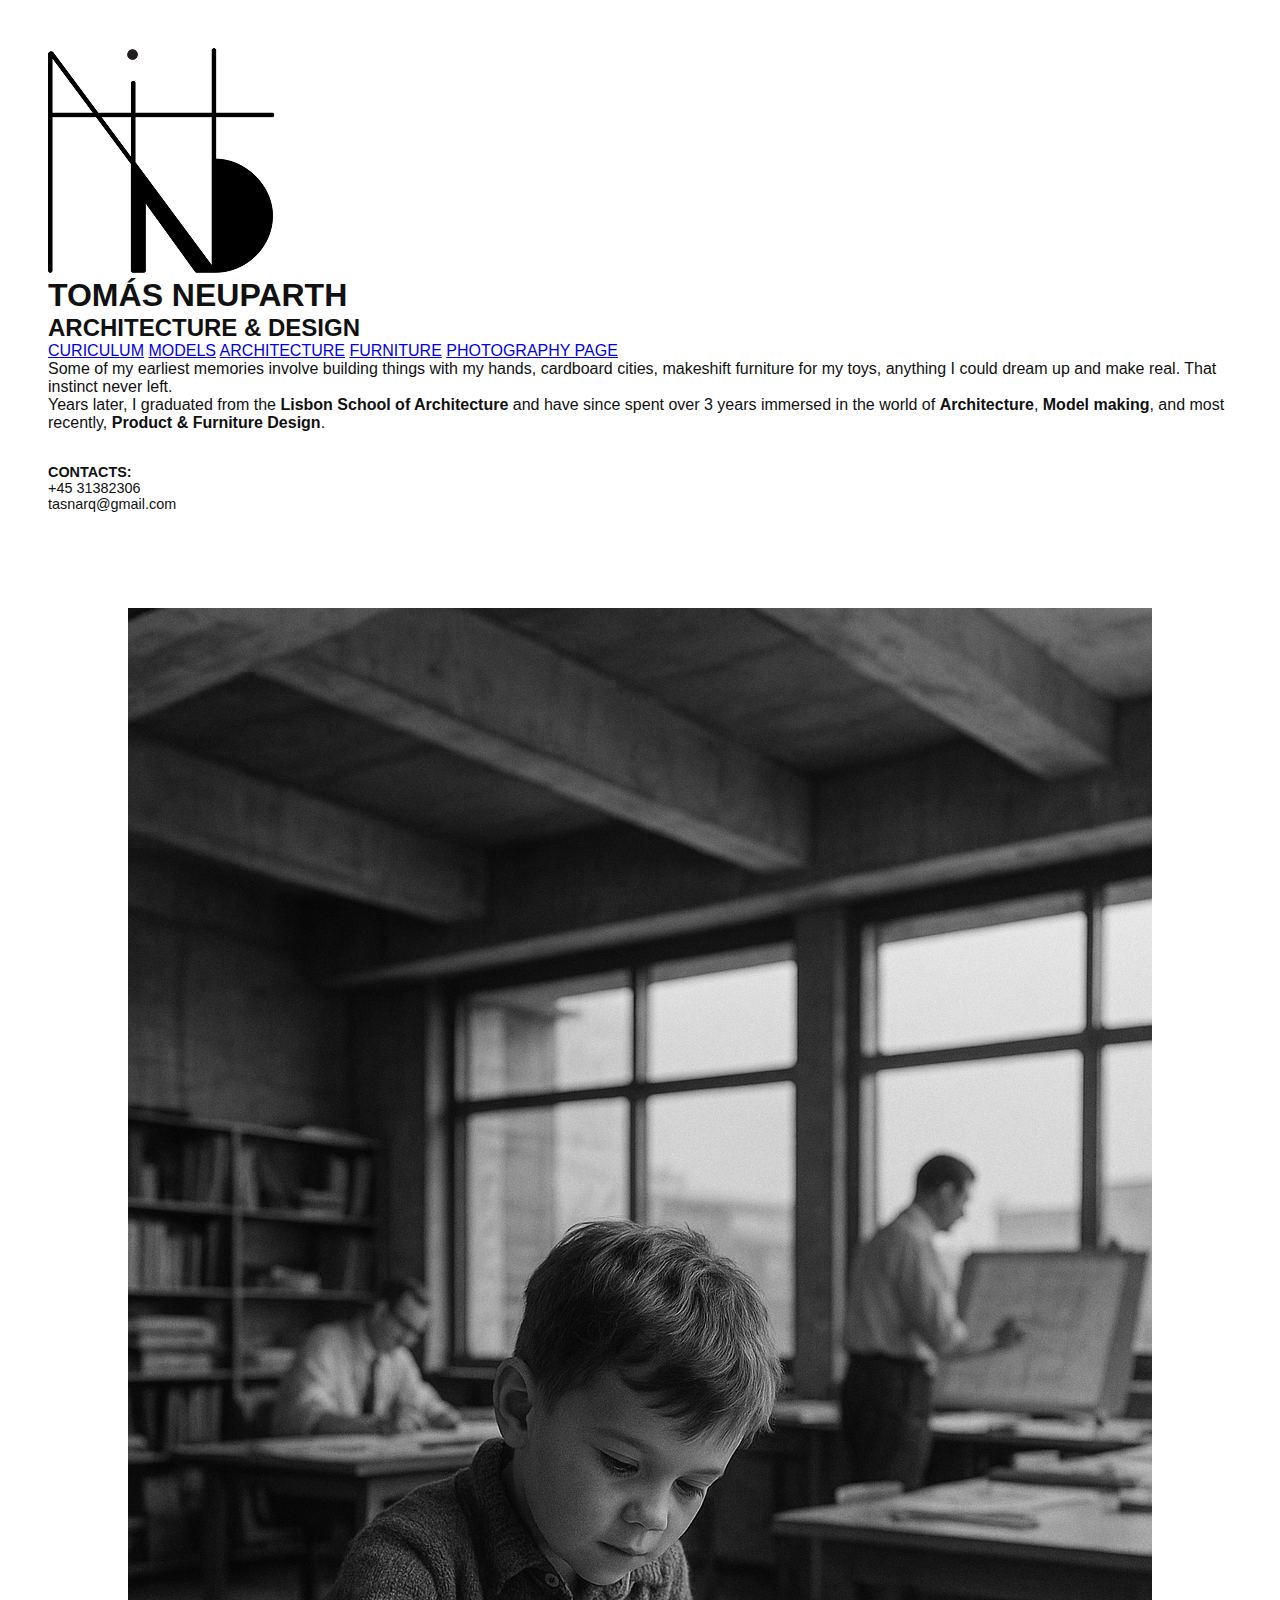
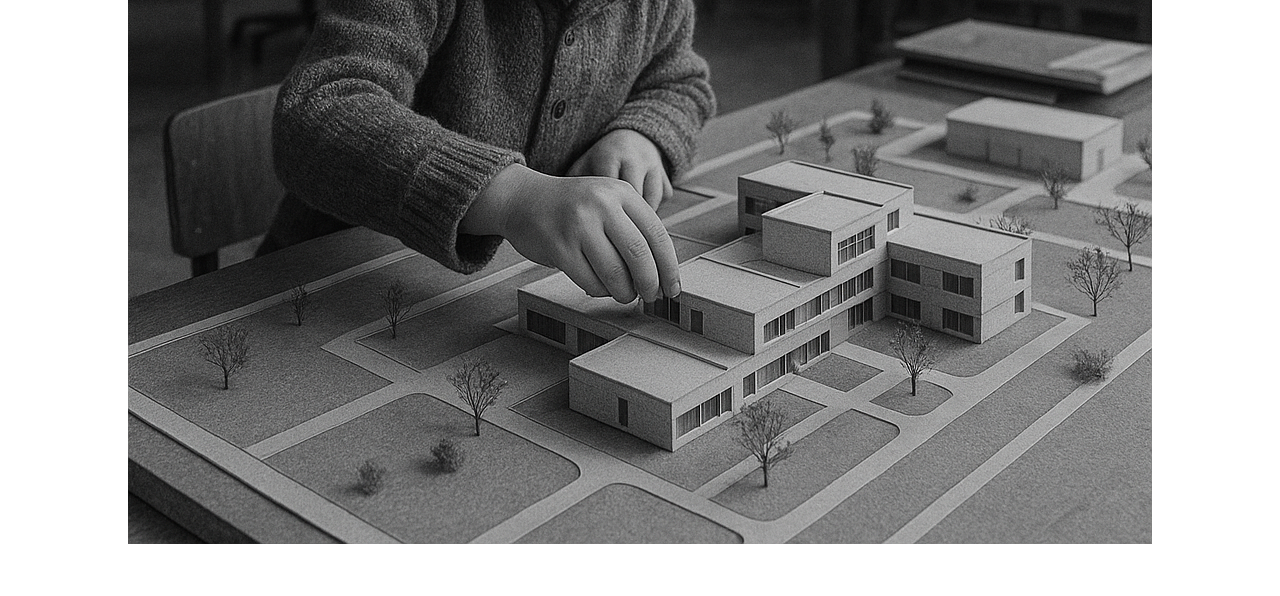
<file: index.html>
<!DOCTYPE html>
<html lang="en">
<head>
  <meta charset="UTF-8" />
  <meta name="viewport" content="width=device-width, initial-scale=1.0"/>
  <title>TOMAS NEUPARTH — Architecture & Design</title>
  <link rel="stylesheet" href="style.css"/>
</head>
<body>
  <div class="layout">
    <div class="left">
      <a href="index.html"><img src="images/Logo 1.png" alt="Logo" class="logo"></a>
      <div class="titles">
        <h1>TOMÁS NEUPARTH</h1>
        <h2>ARCHITECTURE & DESIGN</h2>
      </div>
      <nav class="menu">
        <a href="cv.html">CURICULUM</a>
        <a href="models.html">MODELS</a>
        <a href="architecture.html">ARCHITECTURE</a>
        <a href="furniture.html">FURNITURE</a>
        <a href="https://tomasneuparth.mypixieset.com">PHOTOGRAPHY PAGE</a>
      </nav>
      <div class="intro">
        <p>Some of my earliest memories involve building things with my hands, cardboard cities, makeshift furniture for my toys, anything I could dream up and make real. That instinct never left.</p>
        <p>Years later, I graduated from the <strong>Lisbon School of Architecture</strong> and have since spent over 3 years immersed in the world of <strong>Architecture</strong>, <strong>Model making</strong>, and most recently, <strong>Product & Furniture Design</strong>.</p>
      </div>
      <div class="contact">
        <p><strong>CONTACTS:</strong><br>+45 31382306<br>tasnarq@gmail.com</p>
      </div>
    </div>
    <section class="right">
      <div class="single-image">
        <img src="images/architecture_kid.png" alt="Kid in Architecture Studio">
      </div>
    </section>
  </div>
  <script src="script.js"></script>
</body>
</html>
</file>
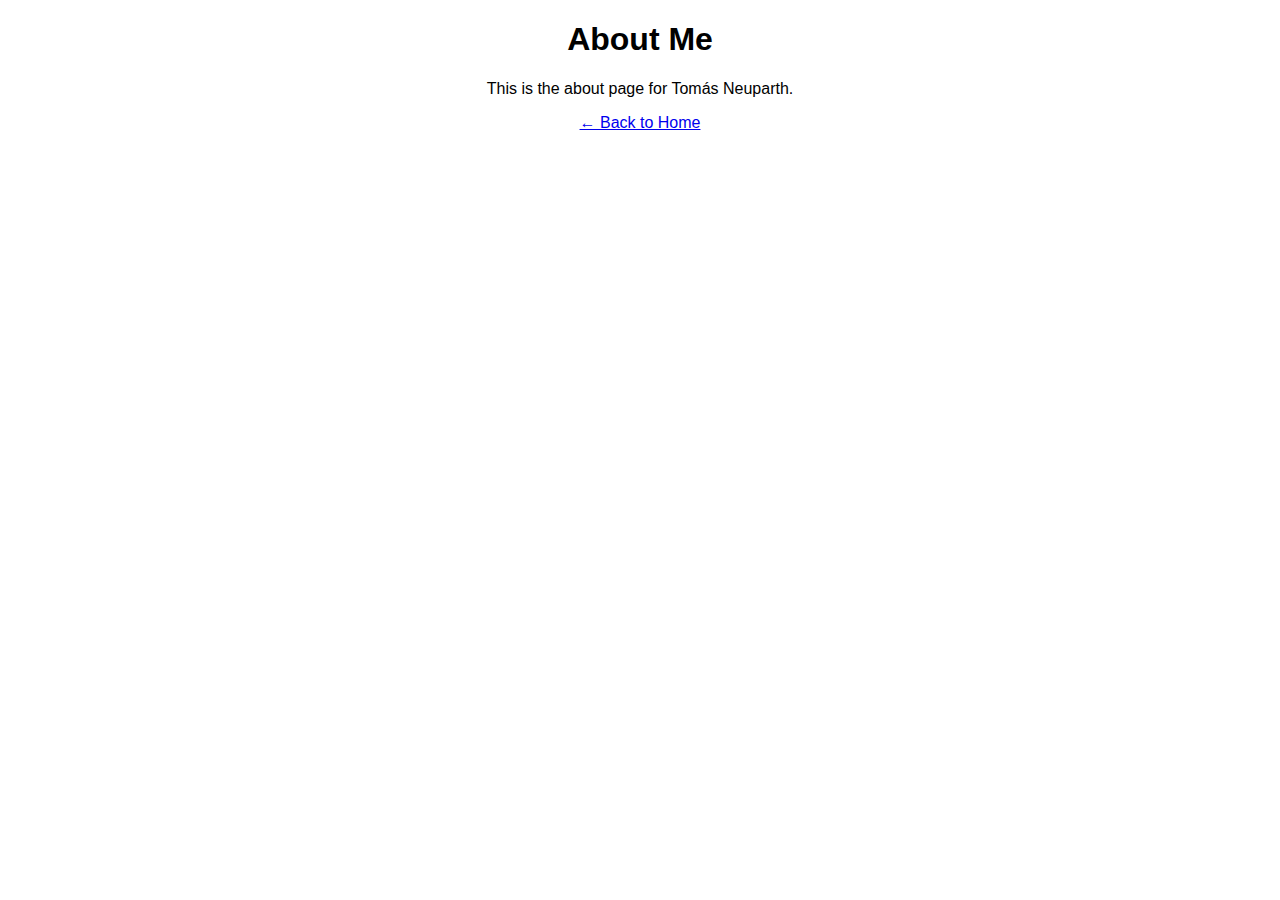
<file: about.html>
<!DOCTYPE html>
<html lang="en">
<head>
  <meta charset="UTF-8" />
  <meta name="viewport" content="width=device-width, initial-scale=1.0" />
  <title>About</title>
</head>
<body style="text-align: center; font-family: sans-serif;">
  <h1>About Me</h1>
  <p>This is the about page for Tomás Neuparth.</p>
  <a href="index.html">← Back to Home</a>
</body>
</html>
</file>
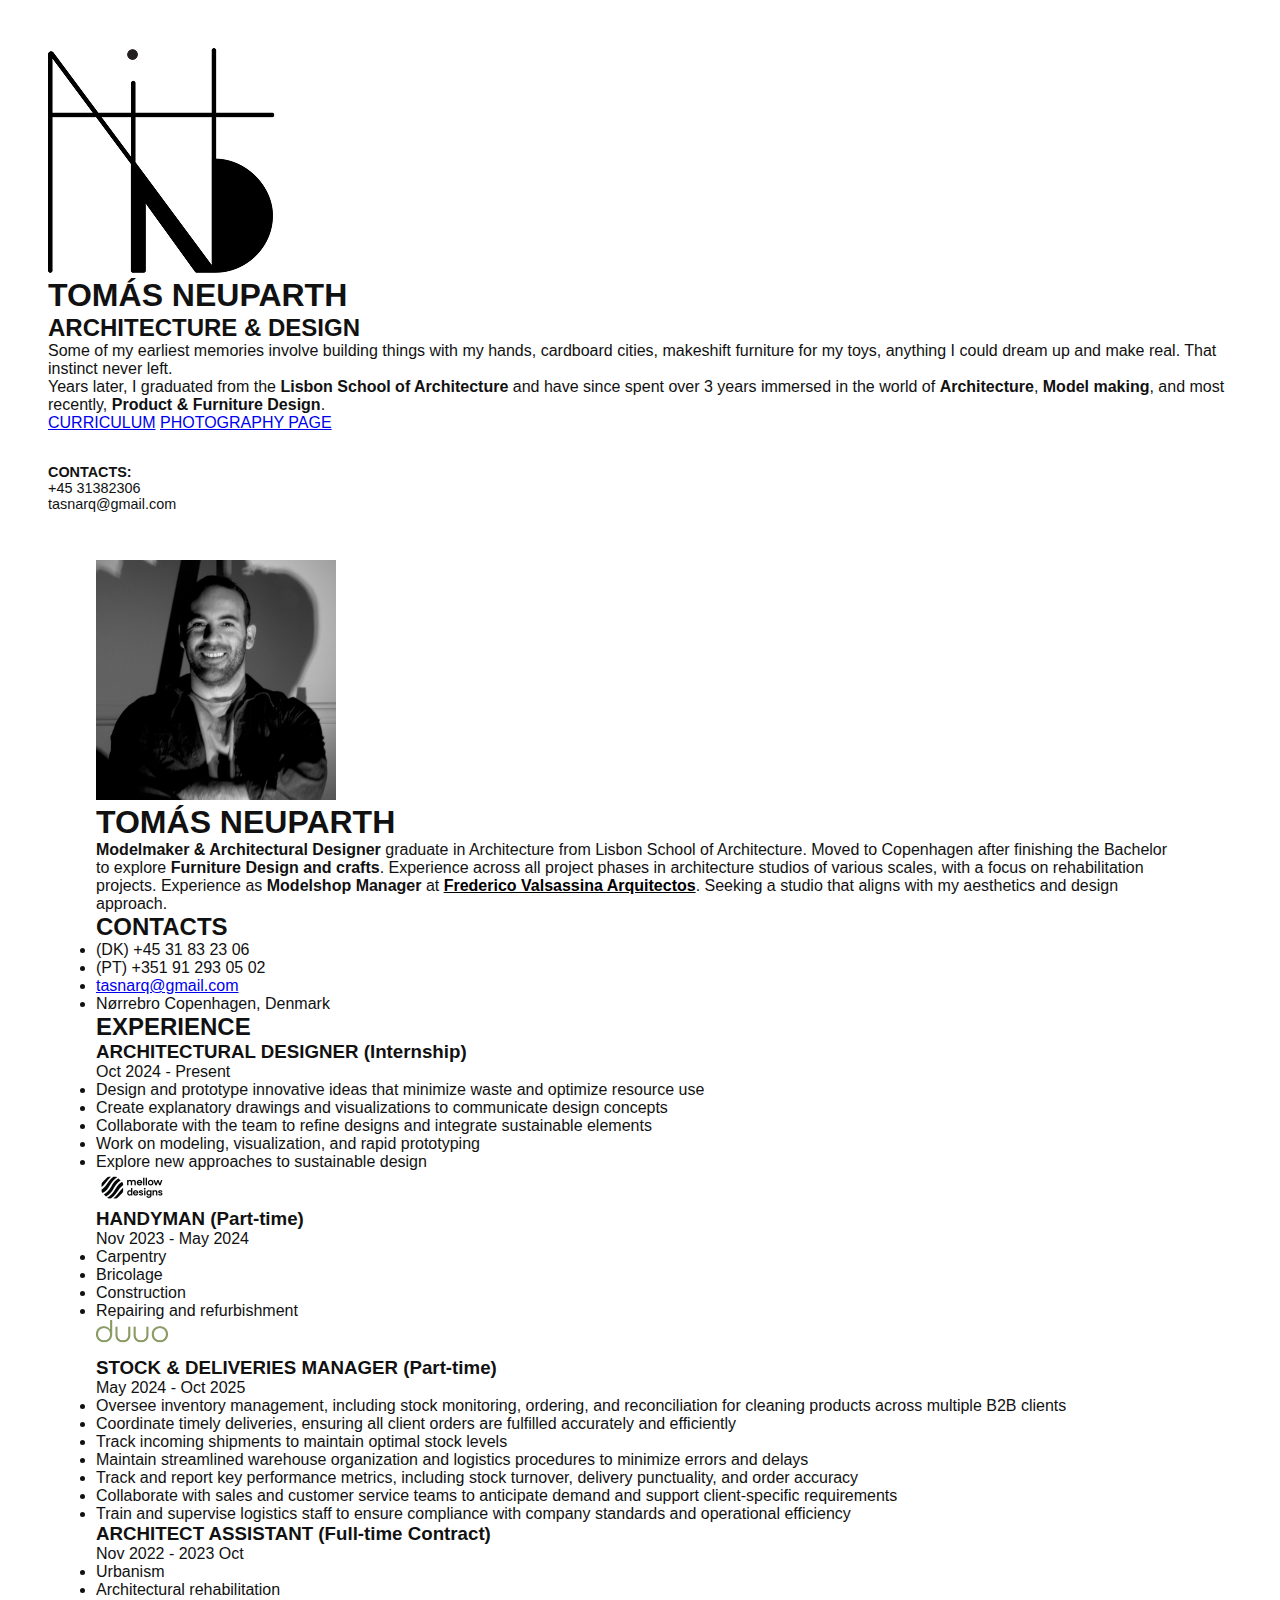
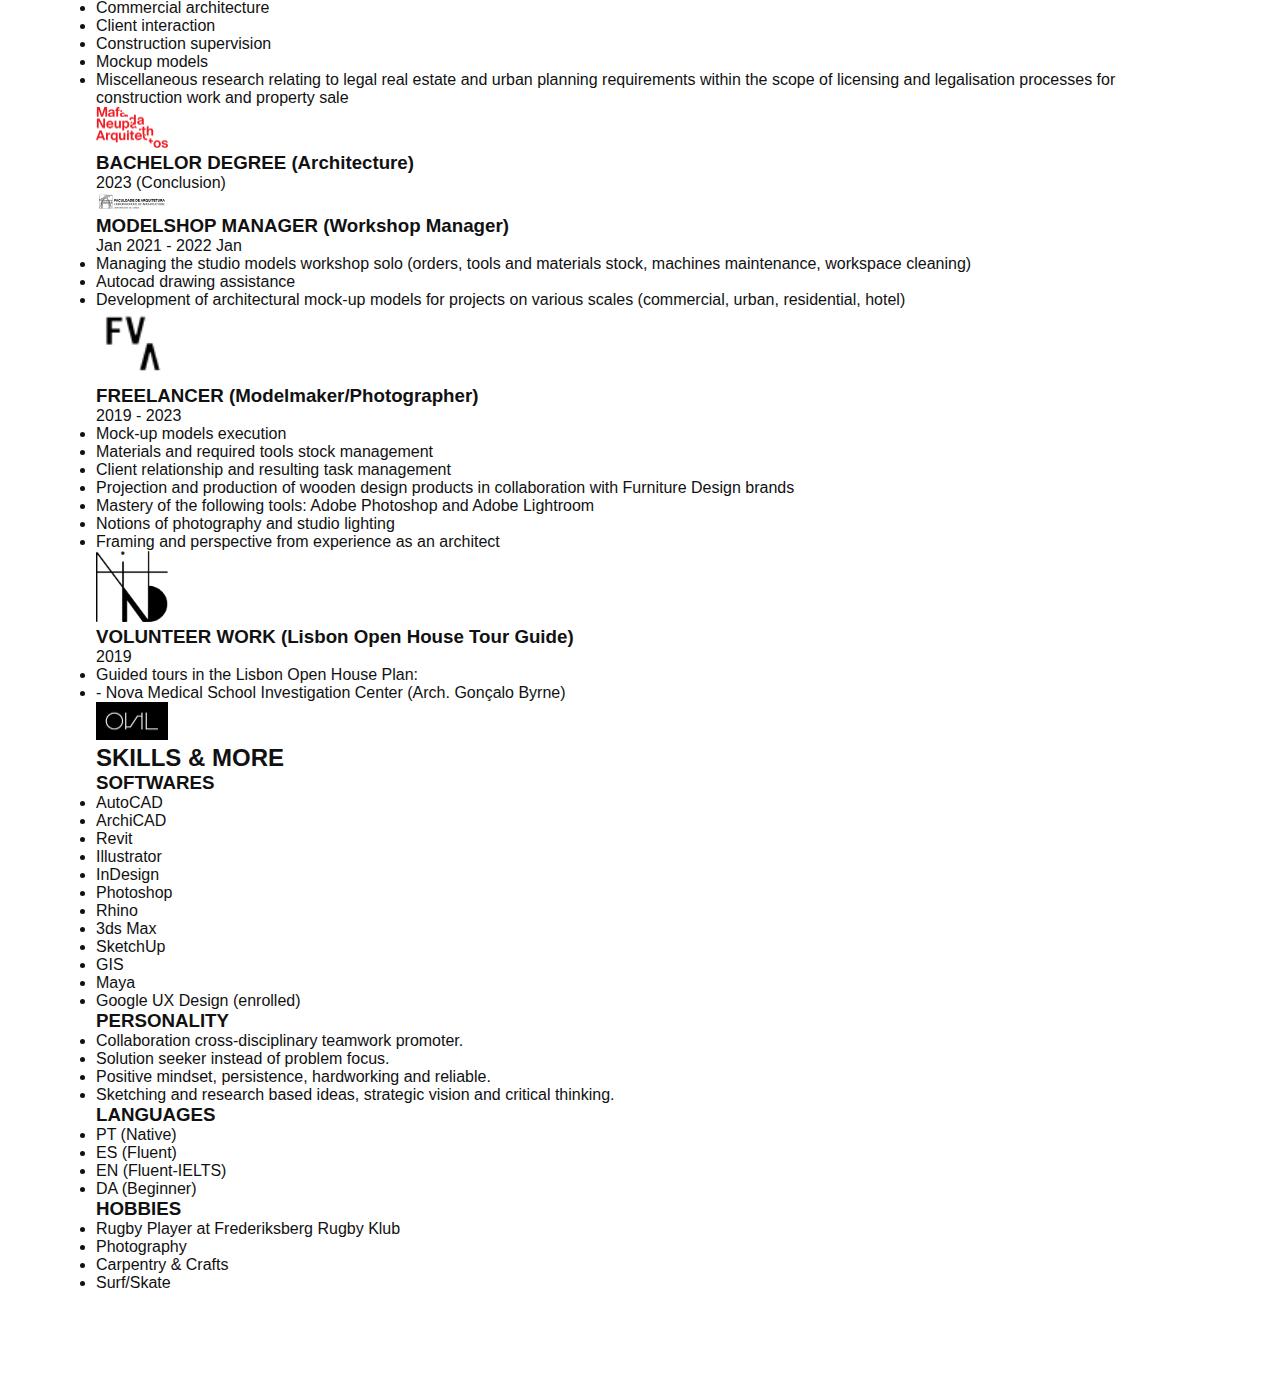
<file: cv.html>
<!DOCTYPE html>
<html lang="en">
<head>
  <meta charset="UTF-8" />
  <meta name="viewport" content="width=device-width, initial-scale=1.0"/>
  <title>TOMAS NEUPARTH — Architecture & Design</title>
  <link rel="stylesheet" href="style.css"/>
</head>
<body>
  <div class="layout">
    <div class="left">
      <a href="index.html">
      <img src="images/Logo 1.png" alt="Logo" class="logo">
      </a>
      <div class="titles">
        <h1>TOMÁS NEUPARTH</h1>
        <h2>ARCHITECTURE & DESIGN</h2>
      </div>
       <div class="center-content">
        <div class="intro">
         <p>Some of my earliest memories involve building things with my hands, cardboard cities, makeshift furniture for my toys, anything I could dream up and make real. That instinct never left.</p>
         <p>Years later, I graduated from the <strong>Lisbon School of Architecture</strong> and have since spent over 3 years immersed in the world of <strong>Architecture</strong>, <strong>Model making</strong>, and most recently, <strong>Product & Furniture Design</strong>.</p>
        </div>
        <nav class="menu">
         <a href="cv.html">CURRICULUM</a>
         <a href="https://tomasneuparth.mypixieset.com">PHOTOGRAPHY PAGE</a>
        </nav>
       <div class="contact">
        <p><strong>CONTACTS:</strong><br>+45 31382306<br>tasnarq@gmail.com</p>
       </div>
     </div>
<div class="right">
  <main class="cv-content" role="main" aria-label="Curriculum Vitae">
    <!-- ID picture + headline (unchanged except for the connector span) -->
    <section class="cv-id">
      <img src="images/ID Photo.png" alt="Portrait of Tomás Neuparth" class="cv-id-photo">
      <div class="cv-head">
        <h1 class="cv-name">TOMÁS NEUPARTH</h1>
        <p class="cv-summary">
          <strong>Modelmaker & Architectural Designer</strong> graduate in Architecture from Lisbon School of Architecture. Moved to Copenhagen after finishing the Bachelor to explore <strong>Furniture Design and crafts</strong>. Experience across all project phases in architecture studios of various scales, with a focus on rehabilitation projects. Experience as <strong>Modelshop Manager</strong> at <a href="https://fvarq.com" style="color: black;"><strong>Frederico Valsassina Arquitectos</strong></a>. Seeking a studio that aligns with my aesthetics and design approach.
        </p>
      </div>
      <!-- connector segment from photo to timeline -->
      <span class="cv-connector" aria-hidden="true"></span>
    </section>

    <!-- Wrap everything below the intro so it aligns to the intro's text column -->
    <div class="cv-wrap">
      <!-- Contacts aligned with intro -->
      <section class="cv-contacts" aria-label="Contacts">
        <h2 class="cv-overline">CONTACTS</h2>
        <ul>
          <li>(DK) +45 31 83 23 06</li>
          <li>(PT) +351 91 293 05 02</li>
          <li><a href="mailto:tasnarq@gmail.com">tasnarq@gmail.com</a></li>
          <li>Nørrebro Copenhagen, Denmark</li>
        </ul>
      </section>

      <!-- Experience -->
      <section class="cv-section" aria-label="Experience">
        <h2 class="cv-section-title">EXPERIENCE</h2>

      <!-- Timeline lives in the same grid as cv-wrap so it stays aligned with intro -->
      <div class="cv-timeline">

        <!-- ARCHITECTURAL DESIGNER -->
          <article class="cv-item">
            <div class="cv-node-wrap">
              <span class="cv-node"></span>
            </div>
            <div class="cv-item-body">
              <h3 class="cv-role">ARCHITECTURAL DESIGNER <span class="cv-muted">(Internship)</span></h3>
              <div class="cv-meta">Oct 2024 - Present</div>
              <ul class="cv-bullets">
                <li>Design and prototype innovative ideas that minimize waste and optimize resource use</li>
                <li>Create explanatory drawings and visualizations to communicate design concepts</li>
                <li>Collaborate with the team to refine designs and integrate sustainable elements</li>
                <li>Work on modeling, visualization, and rapid prototyping</li>
                <li>Explore new approaches to sustainable design</li>
              </ul>
            </div>
            <div class="cv-logo">
             <a href="http://www.mellowdesigns.dk" target="_blank" class="cv-logo">
              <img src="images/MellowDesigns.png" alt="Mellow Designs logo" width="72" height="48" style="max-width:200%;height:200%;">
	           </a>
            </div>
          </article>

        <!-- HANDYMAN -->
        <article class="cv-item">
          <div class="cv-node-wrap">
            <a class="cv-node" href="#" aria-label="http://www.duuo.dk"></a>
          </div>
          <div class="cv-item-body">
            <h3 class="cv-role">HANDYMAN <span class="cv-muted">(Part-time)</span></h3>
            <div class="cv-meta">Nov 2023 - May 2024</div>
            <ul class="cv-bullets">
              <li>Carpentry</li>
              <li>Bricolage</li>
              <li>Construction</li>
              <li>Repairing and refurbishment</li>
            </ul>
          </div>
          <div class="cv-logo">
		   <a href="http://www.duuo.dk" target="_blank" class="cv-logo">
            <img src="images/duuo.png" alt="Duuo logo" width="72" height="48" style="max-width:100%;height:auto;">
		   </a>
          </div>
          <div class="cv-item-body">
            <h3 class="cv-role">STOCK & DELIVERIES MANAGER <span class="cv-muted">(Part-time)</span></h3>
            <div class="cv-meta">May 2024 - Oct 2025</div>
            <ul class="cv-bullets">
              <li>Oversee inventory management, including stock monitoring, ordering, and reconciliation for cleaning products across multiple B2B clients</li>
              <li>Coordinate timely deliveries, ensuring all client orders are fulfilled accurately and efficiently</li>
              <li>Track incoming shipments to maintain optimal stock levels</li>
              <li>Maintain streamlined warehouse organization and logistics procedures to minimize errors and delays</li>
              <li>Track and report key performance metrics, including stock turnover, delivery punctuality, and order accuracy</li>
              <li>Collaborate with sales and customer service teams to anticipate demand and support client-specific requirements</li>
              <li>Train and supervise logistics staff to ensure compliance with company standards and operational efficiency</li>
            </ul>
          </div>
        </article>

        <!-- ARCHITECT ASSISTANT -->
        <article class="cv-item">
          <div class="cv-node-wrap">
            <a class="cv-node" href="#" aria-label="http://www.mafaldaneuparth.com"></a>
          </div>
          <div class="cv-item-body">
            <h3 class="cv-role">ARCHITECT ASSISTANT <span class="cv-muted">(Full-time Contract)</span></h3>
            <div class="cv-meta">Nov 2022 - 2023 Oct</div>
            <ul class="cv-bullets">
              <li>Urbanism</li>
              <li>Architectural rehabilitation</li>
              <li>Commercial architecture</li>
              <li>Client interaction</li>
              <li>Construction supervision</li>
              <li>Mockup models</li>
              <li>Miscellaneous research relating to legal real estate and urban planning requirements within the scope of licensing and legalisation processes for construction work and property sale</li>
            </ul>
          </div>
          <div class="cv-logo">
		   <a href="http://www.mafaldaneuparth.com" target="_blank" class="cv-logo">
            <img src="images/MNA.png" alt="MAN Arquitectos logo" width="72" height="48" style="max-width:100%;height:auto;">
		   </a>
          </div>
        </article>

    <!-- BACHELOR -->
    <article class="cv-item">
      <div class="cv-node-wrap">
        <a class="cv-node" href="#" aria-label="School link for Bachelor"></a>
      </div>
      <div class="cv-item-body">
        <h3 class="cv-role">BACHELOR DEGREE <span class="cv-muted">(Architecture)</span></h3>
        <div class="cv-meta">2023 (Conclusion)</div>
      </div>
      <div class="cv-logo">
        <img src="images/FA.png" alt="Faculdade de Arquitetura logo" width="72" height="48" style="max-width:200%;height:200%;">
      </div>
    </article>

    <!-- MODELSHOP MANAGER -->
    <article class="cv-item">
      <div class="cv-node-wrap">
        <a class="cv-node" href="#" aria-label="http://www.fvarq.com"></a>
      </div>
      <div class="cv-item-body">
        <h3 class="cv-role">MODELSHOP MANAGER <span class="cv-muted">(Workshop Manager)</span></h3>
        <div class="cv-meta">Jan 2021 - 2022 Jan</div>
        <ul class="cv-bullets">
          <li>Managing the studio models workshop solo (orders, tools and materials stock, machines maintenance, workspace cleaning)</li>
          <li>Autocad drawing assistance</li>
          <li>Development of architectural mock-up models for projects on various scales (commercial, urban, residential, hotel)</li>
        </ul>
      </div>
      <div class="cv-logo">
	   <a href="http://www.fvarq.com" target="_blank" class="cv-logo">
        <img src="images/FVA.png" alt="Frederico Valsassina Arquitectos logo" width="72" height="48" style="max-width:100%;height:auto;">
	   </a>
      </div>
    </article>

    <!-- FREELANCER -->
    <article class="cv-item">
      <div class="cv-node-wrap">
        <a class="cv-node" href="#" aria-label="http://www.tomasneuparth.com"></a>
      </div>
      <div class="cv-item-body">
        <h3 class="cv-role">FREELANCER <span class="cv-muted">(Modelmaker/Photographer)</span></h3>
        <div class="cv-meta">2019 - 2023</div>
        <ul class="cv-bullets">
          <li>Mock-up models execution</li>
          <li>Materials and required tools stock management</li>
          <li>Client relationship and resulting task management</li>
          <li>Projection and production of wooden design products in collaboration with Furniture Design brands</li>
          <li>Mastery of the following tools: Adobe Photoshop and Adobe Lightroom</li>
          <li>Notions of photography and studio lighting</li>
          <li>Framing and perspective from experience as an architect</li>
        </ul>
      </div>
      <div class="cv-logo">
	   <a href="http://www.tomasneuparth.com" target="_blank" class="cv-logo">
        <img src="images/Logo 2.png" alt="Freelancer mark logo" width="72" height="48" style="max-width:100%;height:auto;">
	   </a>
      </div>
    </article>

    <!-- VOLUNTEER WORK -->
    <article class="cv-item">
      <div class="cv-node-wrap">
        <a class="cv-node" href="#" aria-label="https://www.trienaldelisboa.com/ohl/en/"></a>
      </div>
      <div class="cv-item-body">
        <h3 class="cv-role">VOLUNTEER WORK <span class="cv-muted">(Lisbon Open House Tour Guide)</span></h3>
        <div class="cv-meta">2019</div>
        <ul class="cv-bullets">
          <li>Guided tours in the Lisbon Open House Plan:</li>
          <li>- Nova Medical School Investigation Center (Arch. Gonçalo Byrne)</li>
        </ul>
      </div>
      <div class="cv-logo">
	   <a href="https://www.trienaldelisboa.com/ohl/.com" target="_blank" class="cv-logo">
        <img src="images/OHL.png" alt="Open House Lisbon logo" width="72" height="48" style="max-width:100%;height:auto;">
	   </a>
      </div>
    </article>

  </div>
</section>


      <!-- Skills / Personality / Languages / Hobbies -->
      <section class="cv-section" aria-label="Skills & more">
        <h2 class="cv-section-title">SKILLS & MORE</h2>
        <div class="cv-cards">
          <article class="cv-card">
            <h3 class="cv-section-title">SOFTWARES</h3>
            <ul class="cv-tags">
              <li>AutoCAD</li><li>ArchiCAD</li><li>Revit</li><li>Illustrator</li><li>InDesign</li>
              <li>Photoshop</li><li>Rhino</li><li>3ds Max</li><li>SketchUp</li><li>GIS</li><li>Maya</li>
              <li>Google UX Design (enrolled)</li>
            </ul>
          </article>

          <article class="cv-card">
            <h3 class="cv-section-title">PERSONALITY</h3>
            <ul class="cv-bullets">
              <li>Collaboration cross-disciplinary teamwork promoter.</li>
              <li>Solution seeker instead of problem focus.</li>
              <li>Positive mindset, persistence, hardworking and reliable.</li>
              <li>Sketching and research based ideas, strategic vision and critical thinking.</li>
            </ul>
          </article>

          <article class="cv-card">
            <h3 class="cv-section-title">LANGUAGES</h3>
            <ul class="cv-bullets">
              <li>PT (Native)</li>
              <li>ES (Fluent)</li>
              <li>EN (Fluent-IELTS)</li>
              <li>DA (Beginner)</li>
            </ul>
          </article>

          <article class="cv-card">
            <h3 class="cv-section-title">HOBBIES</h3>
            <ul class="cv-bullets">
              <li>Rugby Player at Frederiksberg Rugby Klub</li>
              <li>Photography</li>
              <li>Carpentry & Crafts</li>
              <li>Surf/Skate</li>
            </ul>
          </article>
        </div>
      </section>
    </div>
  </main>

</div>
</file>
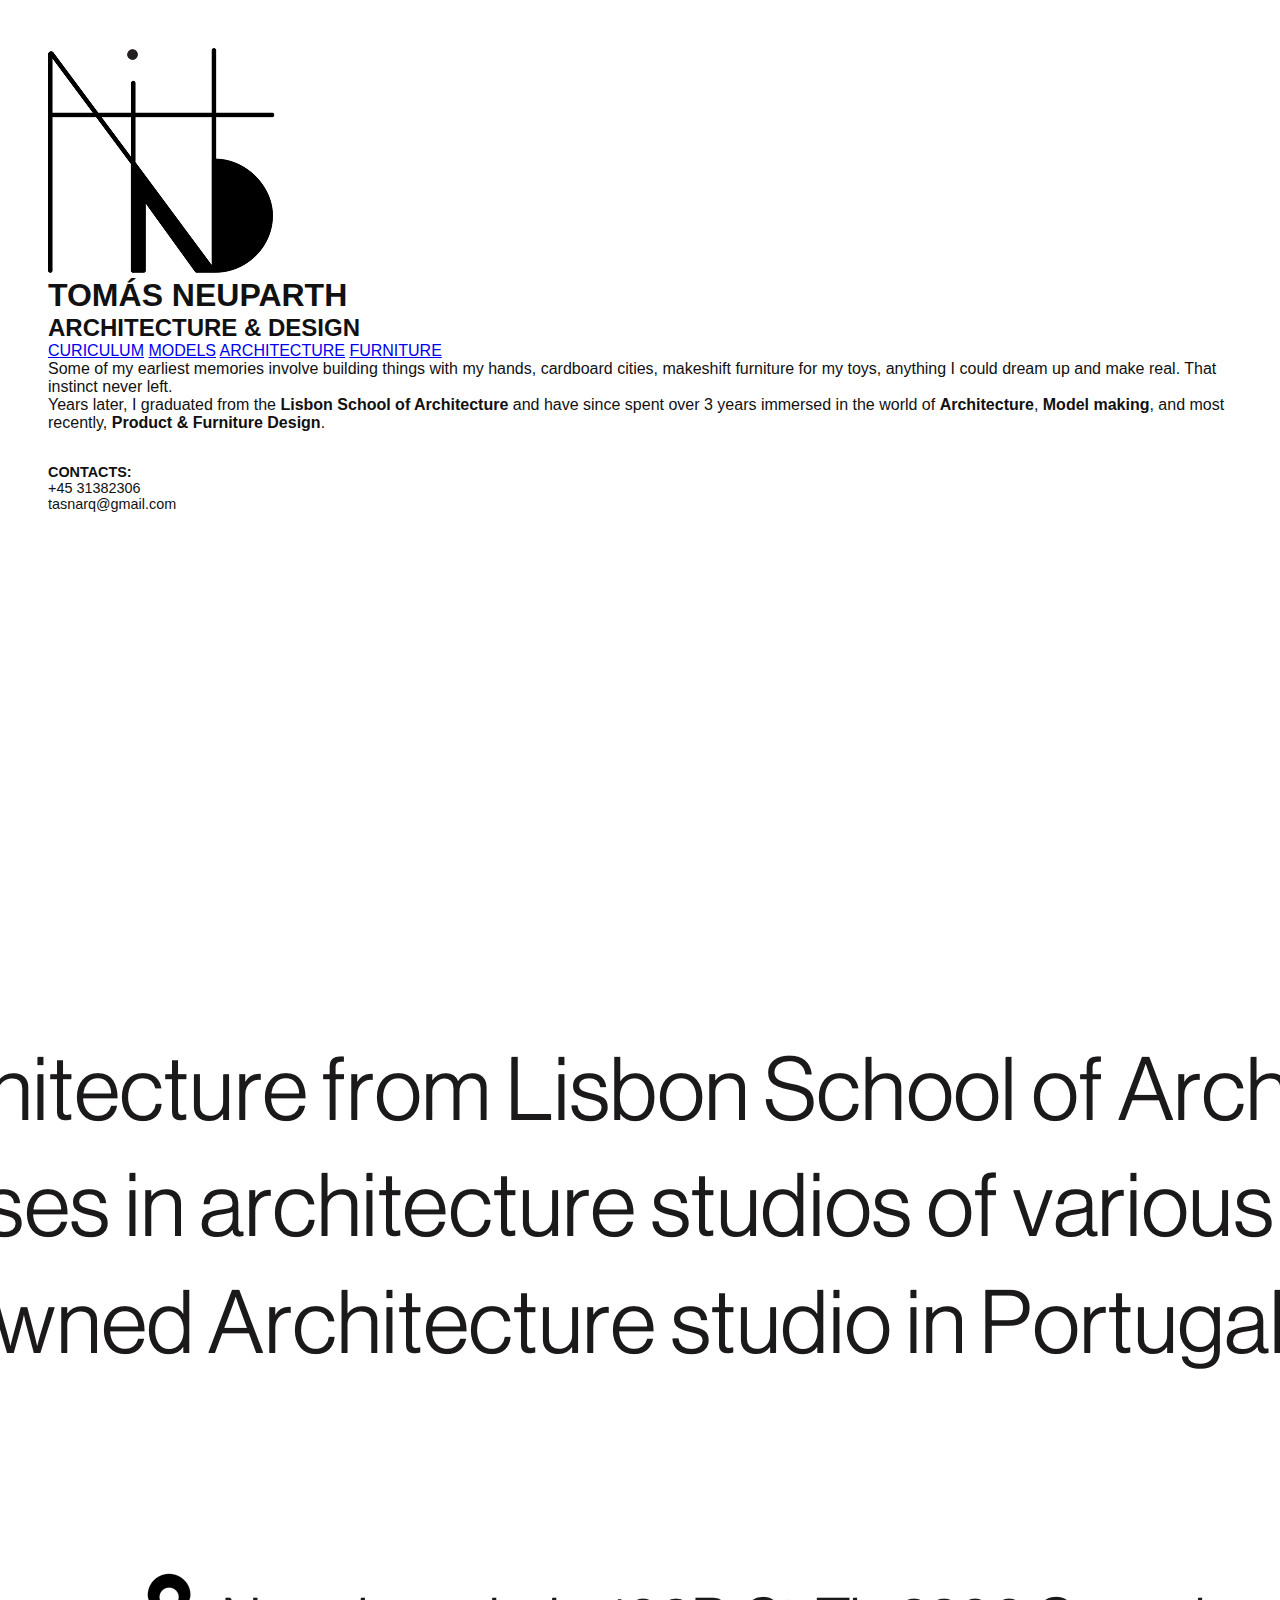
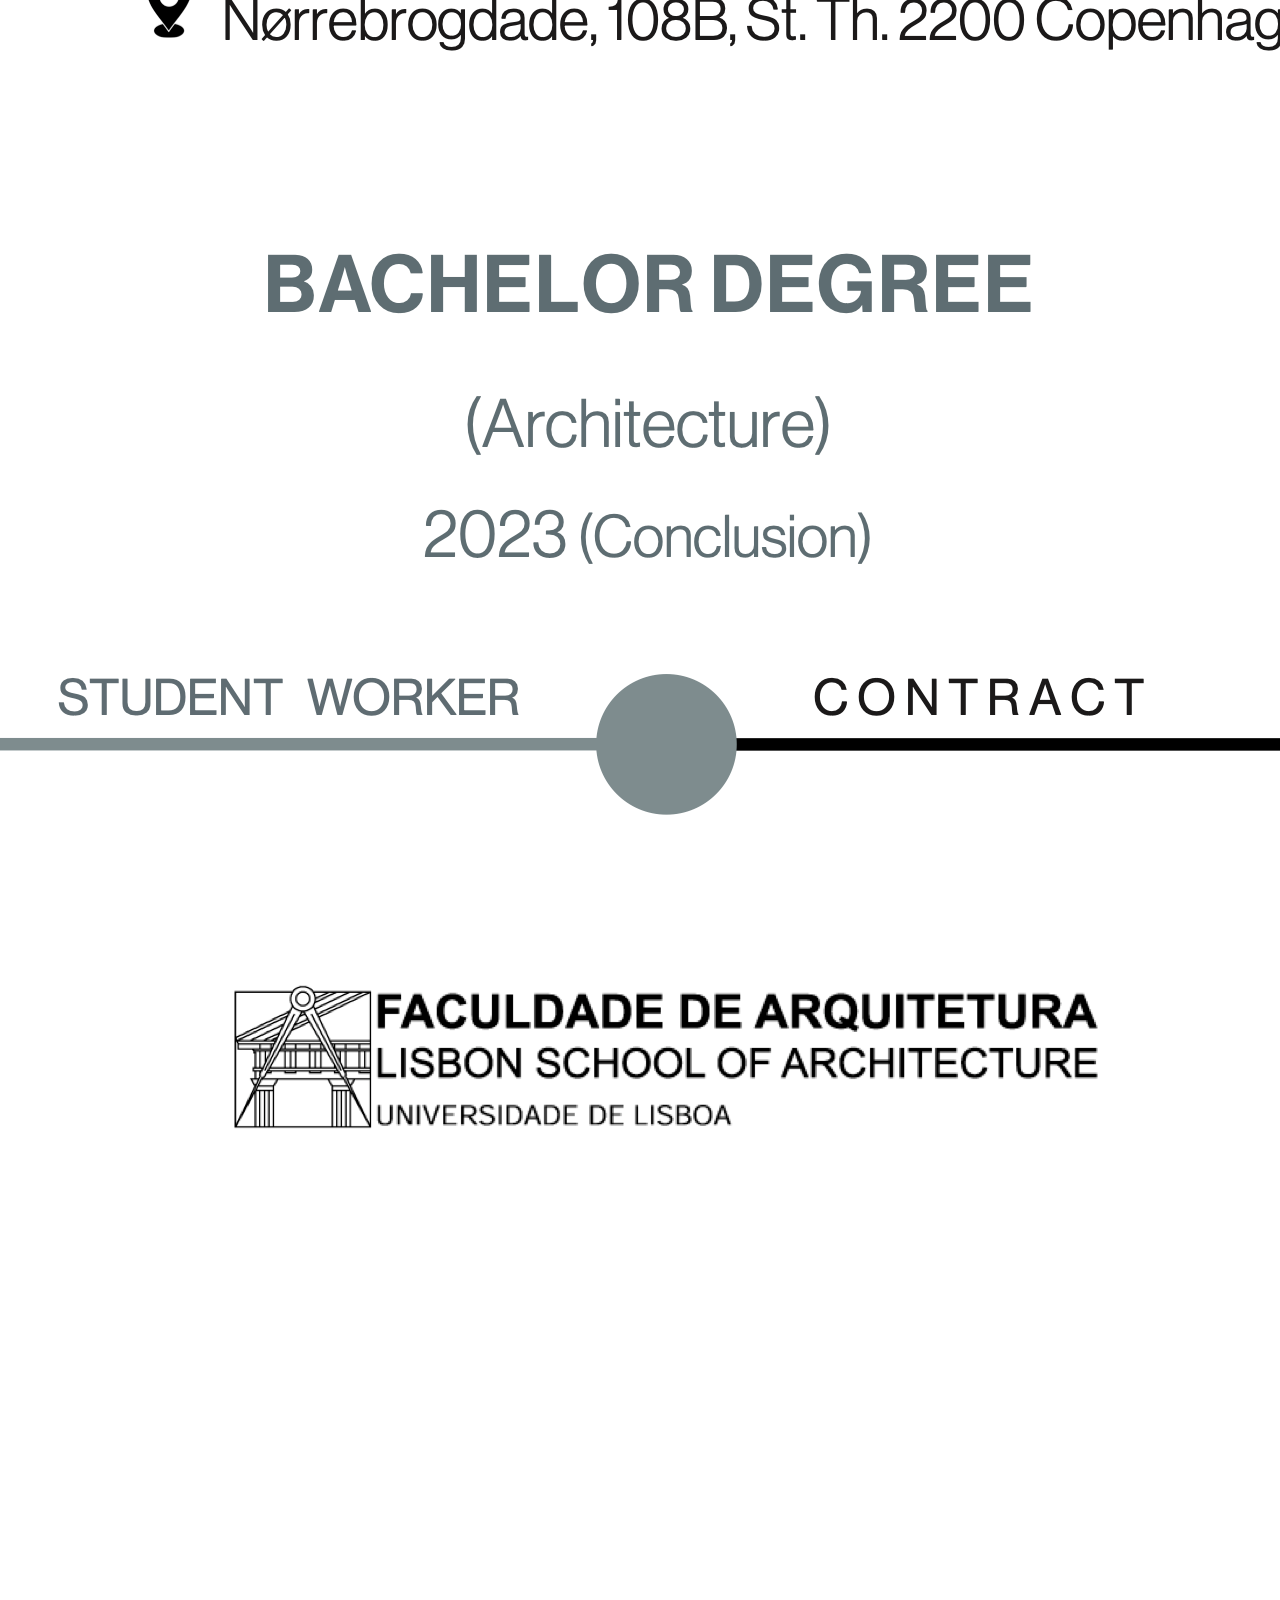
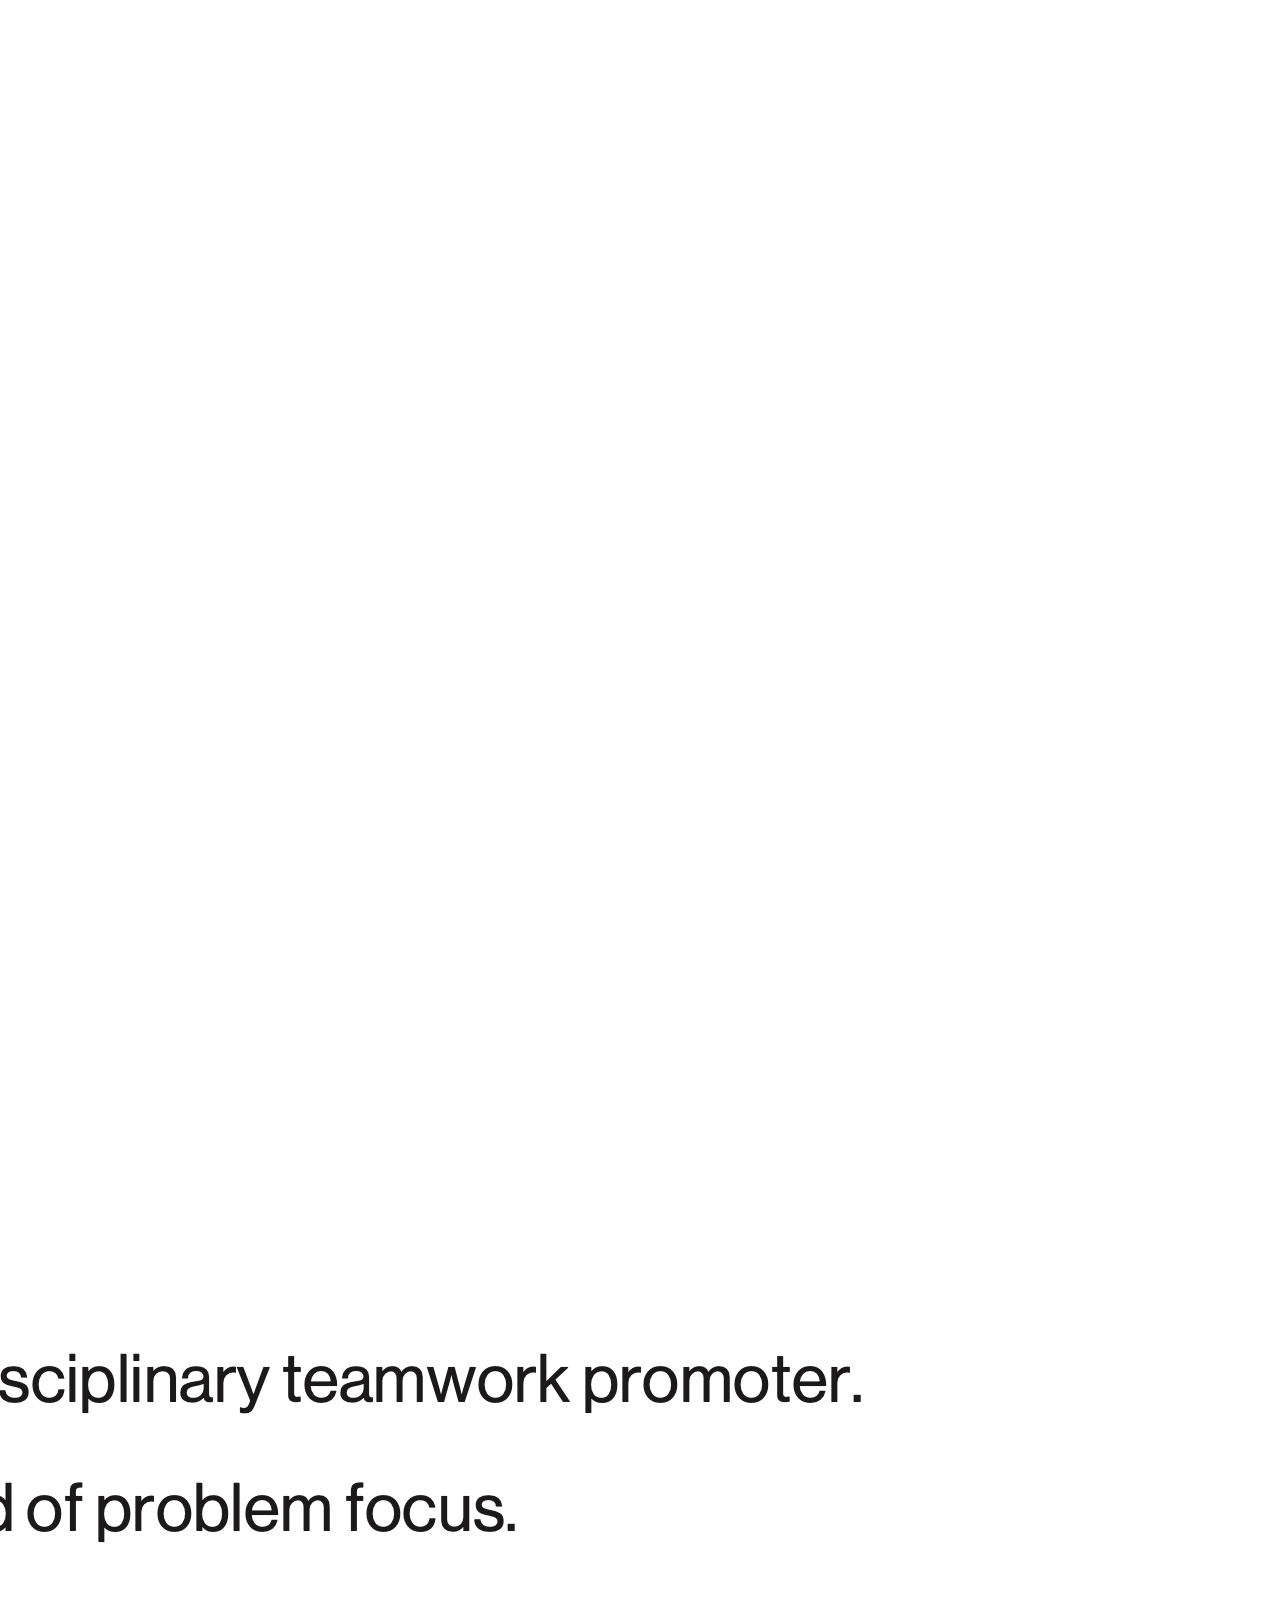
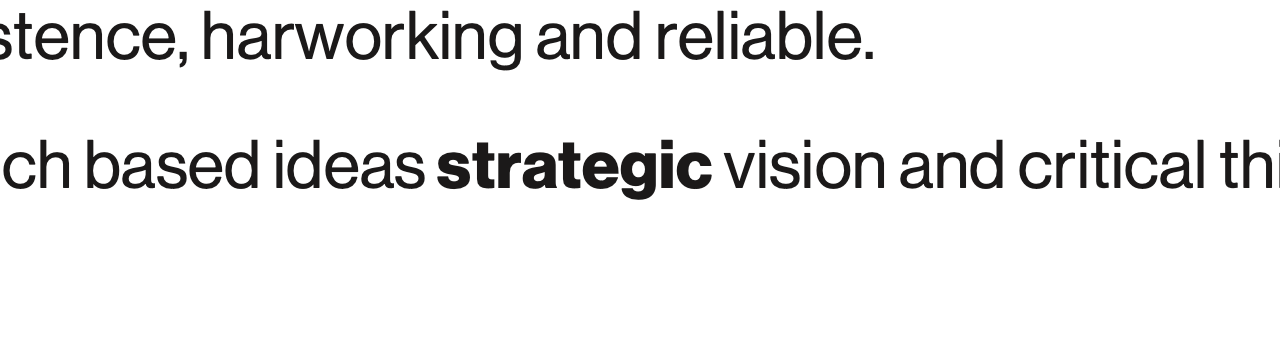
<file: cv1.html>
<!DOCTYPE html>
<html lang="en">
<head>
  <meta charset="UTF-8" />
  <meta name="viewport" content="width=device-width, initial-scale=1.0"/>
  <title>TOMAS NEUPARTH — Architecture & Design</title>
  <link rel="stylesheet" href="style.css"/>
</head>
<body>
  <div class="layout">
    <div class="left">
      <a href="index.html">
      <img src="images/Logo 1.png" alt="Logo" class="logo">
      </a>
      <div class="titles">
        <h1>TOMÁS NEUPARTH</h1>
        <h2>ARCHITECTURE & DESIGN</h2>
      </div>
      <nav class="menu">
        <a href="cv.html">CURICULUM</a>
        <a href="models.html">MODELS</a>
        <a href="architecture.html">ARCHITECTURE</a>
        <a href="furniture.html">FURNITURE</a>
      </nav>
       <div class="intro">
        <p>Some of my earliest memories involve building things with my hands, cardboard cities, makeshift furniture for my toys, anything I could dream up and make real. That instinct never left.</p>
        <p>Years later, I graduated from the <strong>Lisbon School of Architecture</strong> and have since spent over 3 years immersed in the world of <strong>Architecture</strong>, <strong>Model making</strong>, and most recently, <strong>Product & Furniture Design</strong>.</p>
      </div>
      <div class="contact">
        <p><strong>CONTACTS:</strong><br>+45 31382306<br>tasnarq@gmail.com</p>
      </div>
    </div>
    <div class="right">
      <img src="images/TomasNeuparth_CV_digital2.png" class="cv-image" alt="CV">
      </div>
    </div>
  </div>
  <script src="script.js"></script>
</body>
</html>
</file>
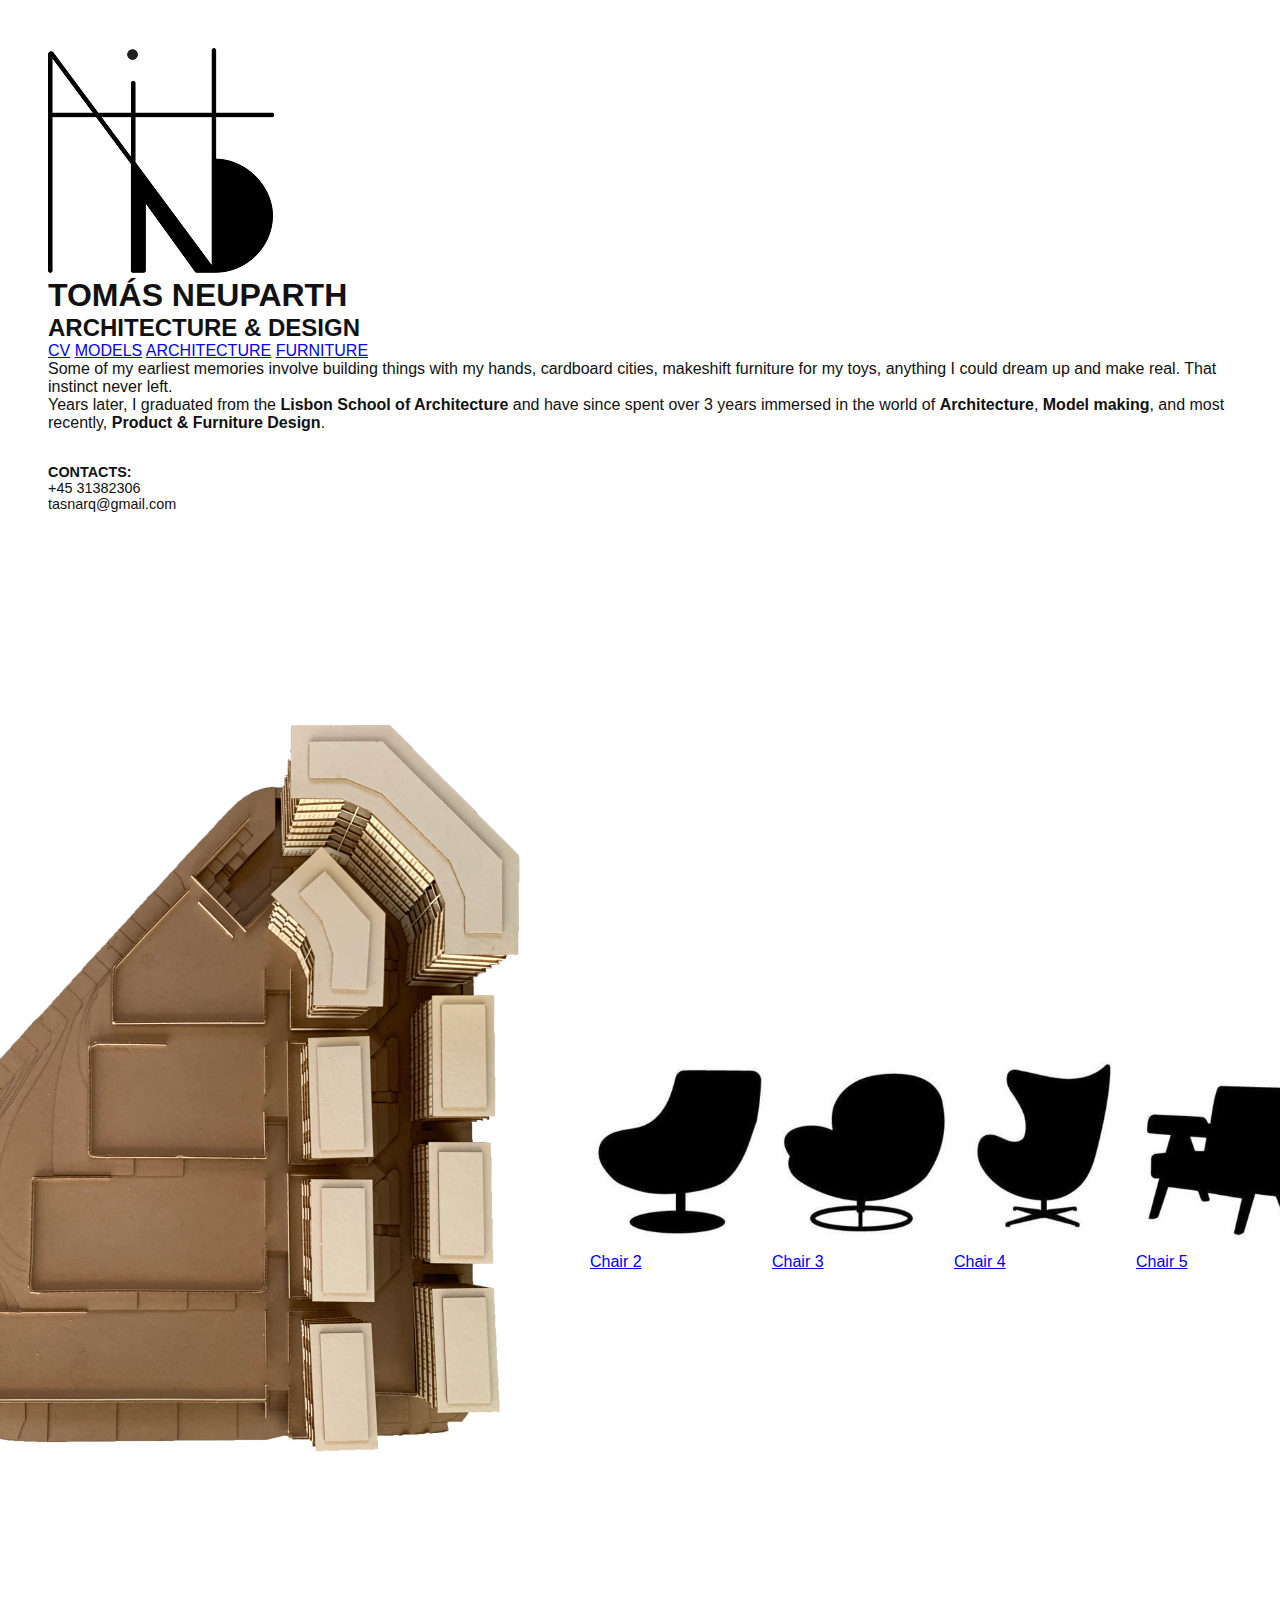
<file: models.html>
<!DOCTYPE html>
<html lang="en">
<head>
  <meta charset="UTF-8" />
  <meta name="viewport" content="width=device-width, initial-scale=1.0"/>
  <title>TOMAS NEUPARTH — Architecture & Design</title>
  <link rel="stylesheet" href="style.css"/>
</head>
<body>
  <div class="layout">
    <div class="left">
      <a href="index.html">
      <img src="images/Logo 1.png" alt="Logo" class="logo">
      </a>
      <div class="titles">
        <h1>TOMÁS NEUPARTH</h1>
        <h2>ARCHITECTURE & DESIGN</h2>
      </div>
      <nav class="menu">
        <a href="cv.html">CV</a>
        <a href="models.html">MODELS</a>
        <a href="architecture.html">ARCHITECTURE</a>
        <a href="furniture.html">FURNITURE</a>
      </nav>
      <div class="intro">
        <p>Some of my earliest memories involve building things with my hands, cardboard cities, makeshift furniture for my toys, anything I could dream up and make real. That instinct never left.</p>
        <p>Years later, I graduated from the <strong>Lisbon School of Architecture</strong> and have since spent over 3 years immersed in the world of <strong>Architecture</strong>, <strong>Model making</strong>, and most recently, <strong>Product & Furniture Design</strong>.</p>
      </div>
      <div class="contact">
        <p><strong>CONTACTS:</strong><br>+45 31382306<br>tasnarq@gmail.com</p>
      </div>
    </div>
    <section class="right grid">
      <a href="csh.html" class="project-thumb">
        <img src="images/IMG_4726.png" alt="Project 1">
        <span>Collective Sense of Habitting</span>
      </a>
      <a href="chair2.html" class="project-thumb">
        <img src="images/Chair2.jpg" alt="Project 2">
        <span>Chair 2</span>
      </a>
      <a href="chair3.html" class="project-thumb">
        <img src="images/Chair3.jpg" alt="Project 3">
        <span>Chair 3</span>
      </a>
      <a href="chair3.html" class="project-thumb">
        <img src="images/Chair4.jpg" alt="Project 3">
        <span>Chair 4</span>
      </a>
      <a href="chair3.html" class="project-thumb">
        <img src="images/Chair5.jpg" alt="Project 3">
        <span>Chair 5</span>
      </a>
      <a href="chair3.html" class="project-thumb">
        <img src="images/Chair6.jpg" alt="Project 3">
        <span>Chair 6</span>
      </a>
      <!-- Add more project thumbnails here -->
    </section>
  </div>
</body>
</html>
</file>
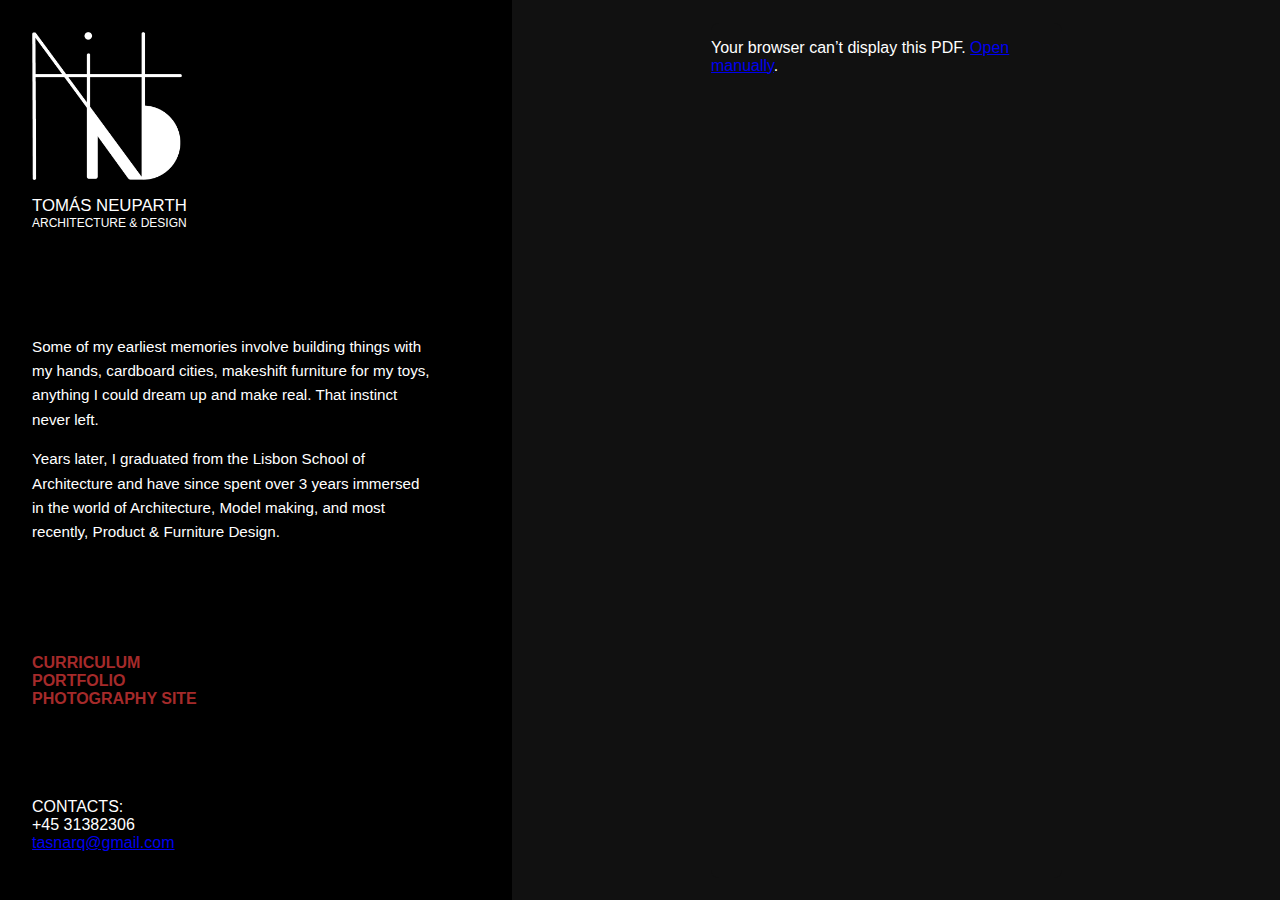
<file: portfolio2.html>
<!DOCTYPE html>
<html lang="en">
<head>
  <meta charset="UTF-8" />
  <meta name="viewport" content="width=device-width, initial-scale=1.0"/>
  <title>Portfolio2</title>
  <link rel="preconnect" href="https://fonts.googleapis.com">
  <link rel="preconnect" href="https://fonts.gstatic.com" crossorigin>
  <link href="https://fonts.googleapis.com/css2?family=Inter:wght@300;400;500;600;700&display=swap" rel="stylesheet">
  <link rel="stylesheet" href="style2.css"/>
</head>
<body class="portfolio2">
  <div class="layout">
    <div class="left">
      <a href="index.html"><img src="images/Logo_W.png" alt="Logo" class="logo_w"></a>
      <div class="titles">
        <h1>TOMÁS NEUPARTH</h1>
        <h2>ARCHITECTURE & DESIGN</h2>
      </div>
	  <div class="center-content">
       <div class="intro">
        <p>Some of my earliest memories involve building things with my hands, cardboard cities, makeshift furniture for my toys, anything I could dream up and make real. That instinct never left.</p>
        <p>Years later, I graduated from the <span class="semibold">Lisbon School of Architecture</span> and have since spent over 3 years immersed in the world of <span class="semibold">Architecture</span>, <span class="semibold">Model making</span>, and most recently, <span class="semibold">Product & Furniture Design</span>.</p>
      </div>
	  <nav class="menu">
        <a href="cv.html">CURRICULUM</a>
		<a href="portfolio.html">PORTFOLIO</a>
        <a href="https://tomasneuparth.mypixieset.com">PHOTOGRAPHY SITE</a>
      </nav>
      <div class="contact">
        <p><span class="semibold">CONTACTS:</span><br>+45 31382306<br><a href="mailto:tasnarq@gmail.com">tasnarq@gmail.com</a></p>
      </div>
    </div>
   </div> <!-- ✅ properly close .left here -->
	  
<section class="right">
  <div class="portfolio2">
   <div class="portfolio2-container">
     <!-- use iframe for consistent sizing behaviour across browsers -->
	   <object 
        data="images/TomasNeuparth_Portfolio_INT_DES_5MB.pdf#zoom=100&view=FitH"
        type="application/pdf"
        class="portfolio2-pdf"
       >
        <p>
         Your browser can’t display this PDF. 
         <a href="images/TomasNeuparth_Portfolio_INT_DES_5MB.pdf" target="_blank">Open manually</a>.
        </p>
       </object>
   </div>
  </div>
 </section>
</body>
</html>
</file>
<file: style.css>
* {
  margin: 0;
  padding: 0;
  box-sizing: border-box;
}

body {
  font-family: Helvetica, sans-serif;
  background-color: white;
  color: #111;
}

.logo-container {
  display: flex;
  flex-direction: column;
  align-items: left;
  margin-top: 20px;
}

.left, .right {
  flex: 1;
  padding: 3rem;
}

.left {
  display: flex;
  flex-direction: column;
  justify-content: space-between;
}

.logo img {
  width: 120px;
}

.title-group {
  text-align: left;
  margin-top: 10px;
}

.title-main {
  font-size: 1.7rem;   /* adjust to match logo size */
  font-weight: 300;
  text-transform: uppercase;
  margin: 0;
}

.title-sub {
  font-size: 0.9rem;     /* slightly smaller */
  font-weight: 300;
  text-transform: uppercase;
  margin: 0;
  letter-spacing: 1px;
}


.nav-links {
  margin-top: 2rem;
}

.nav-links a {
  display: block;
  font-weight: bold;
  margin-bottom: 1rem;
  color: black;
  text-decoration: none;
}

.intro-text {
  margin-top: 2rem;
  font-size: 1.1rem;
  line-height: 1.5;
}

.contact {
  font-size: 0.9rem;
  margin-top: 2rem;
}

.right {
  display: flex;
  align-items: center;
  justify-content: center;
  overflow: hidden;
  position: relative;
}

.carousel {
  position: relative;
  width: 90%;
  max-height: 80%;
  overflow: hidden;
}

.carousel-image {
  width: 100%;
  height: auto;
  object-fit: cover;
  position: absolute;
  transition: opacity 0.8s ease;
  opacity: 0;
}

.carousel-image:first-child {
  opacity: 1;
  position: relative;
}

.carousel-image:not(.hidden) {
  opacity: 1;
}

.hidden {
  opacity: 0;
}
</file>
<file: style2.css>
center* { 
  margin: 0; 
  padding: 0; 
  box-sizing: border-box; 
}

body, html { 
  height: 100%;
  width: 100%; 
  font-family: 'Segoe UI', Tahoma, Geneva, Verdana, sans-serif; 
  min-height: 100%;
  background-color: #000;
  color: #fff;
  margin: 0;
  padding: 0;
  display: flex;
  justify-content: center;
  align-items: center;
}

.layout {
  display: flex;
  overflow: hidden;
  flex-direction: row;
  min-height: 100vh; /* ensures full screen on short content */
}

/*==> LEFT PANEL <==*/

body.portfolio2 .left {
  position: fixed;
  background-color: #000;
  color: #fff;
  top: 0;
  left: 0;
  width: 40%;
  height: 100vh;
  display: flex;
  flex-direction: column;
  padding: 2rem;
  box-sizing: border-box;
  overflow: hidden;
  z-index: 10;
}

/* ===== PORTFOLIO 2 (Right Panel + PDF) ===== */

body.portfolio2 .right {
  position: absolute;
  top: 0;
  left: 40%;           /* still the 40/60 split */
  width: 60%;
  height: 100vh;
  overflow: hidden;
  background-color: #111;
  display: flex;
  justify-content: center;
  align-items: center;
  padding: 0;
  box-sizing: border-box;
}

/* PDF container and embed */
body.portfolio2 .portfolio2-container {
  width: 95%;          /* use most of the panel width */
  height: 95vh;        /* fill nearly the full viewport height */
  display: flex;
  justify-content: center;
  align-items: center;
  padding: 0;
  box-sizing: border-box;
}

body.portfolio2 .portfolio2-pdf {
  width: 100%;
  height: 100%;
  border: none;
  border-radius: 8px;
  background: #111;
  object-fit: contain;  /* makes sure PDF scales proportionally */
}

/* LEFT PANEL CONTENT */

body.portfolio2 .logo_w { 
  width: 150px; 
  margin-bottom: 0px; 
}

body.portfolio2 .titles h1 {
  font-size: 1.05rem;
  font-weight: 400;
  text-transform: uppercase;
  margin-bottom: -10px;
}

body.portfolio2 .titles h2 {
  font-size: 0.75rem;
  font-weight: 300;
  text-transform: uppercase;
  margin-bottom: 90px;
}

.portfolio2 .center-content {
  flex: 1;
  display: flex;
  flex-direction: column;
  justify-content: space-between;
}

.portfolio2 .intro {
  font-size: 0.95rem;
  line-height: 1.6;
  max-width: 90%;
  margin-bottom: 60px;
}

.portfolio2 .menu a {
  display: block;
  font-weight: 600;
  text-decoration: none;
  color: #A52A2A;
}

.portfolio2 .menu a:hover { 
  text-decoration: underline; 
  color: #fff;
}

.menu {
  margin-bottom: 40px;  /* space value A */
}

portfolio2 .contact { 
  margin-top: auto;
  font-size: 0.95rem; 
  line-height: 1.5; 
}

/* =======================================
   MOBILE PORTFOLIO PAGE (FINAL)
   ======================================= */
@media (max-width: 880px) {

body.portfolio {
  background-color: #000;
  color: #fff;
  margin: 0;
  padding: 0;
  display: flex;
  justify-content: center;
  align-items: center;
  height: 100vh;
}

body.portfolio .portfolio-container {
  width: 95%;
  height: 95%;
  display: flex;
  justify-content: center;
  align-items: center;
  padding: 10px;
  box-sizing: border-box;
}

body.portfolio .portfolio-pdf {
  width: 100%;
  height: 100%;
  border: none;
  border-radius: 8px;
  background: #111;
}
</file>
